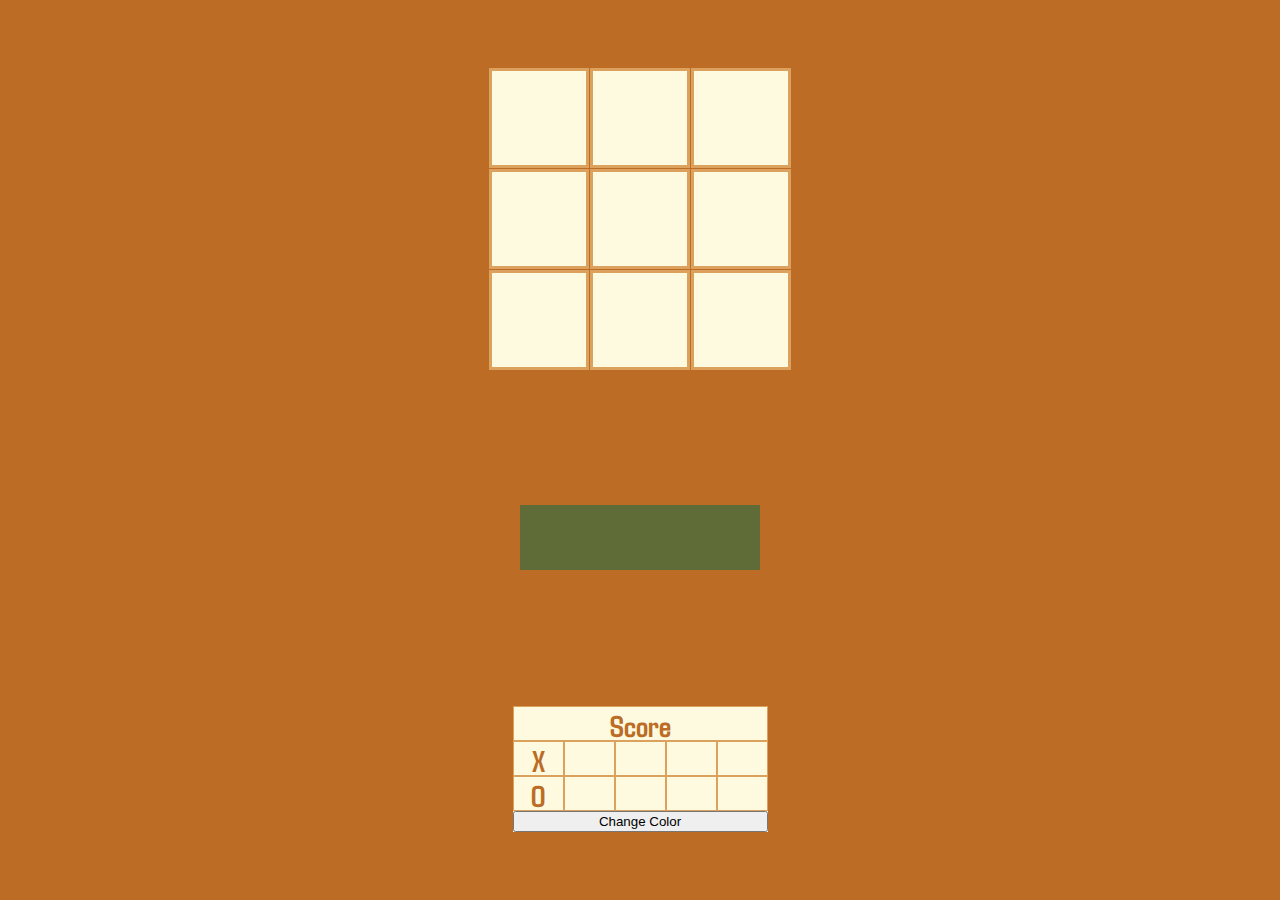
<file: index.html>
<!DOCTYPE html>
<html lang="en">

<head>
    <meta charset="UTF-8">
    <meta http-equiv="X-UA-Compatible" content="IE=edge">
    <meta name="viewport" content="width=device-width, initial-scale=1.0">
    <title>Document</title>
    <link rel="stylesheet" href="./style.css">
    <link rel="preconnect" href="https://fonts.googleapis.com">
    <link rel="preconnect" href="https://fonts.gstatic.com" crossorigin>
    <link href="https://fonts.googleapis.com/css2?family=Agdasima:wght@400;700&display=swap" rel="stylesheet">
</head>

<body class="body" data-state="brown">
    <div class="grid">
        <!-- Start of Grid Element -->
        <div class="grid-box" data-col="0" data-row="0"></div>
        <div class="grid-box" data-col="1" data-row="0"></div>
        <div class="grid-box" data-col="2" data-row="0"></div>
        <div class="grid-box" data-col="0" data-row="1"></div>
        <div class="grid-box" data-col="1" data-row="1"></div>
        <div class="grid-box" data-col="2" data-row="1"></div>
        <div class="grid-box" data-col="0" data-row="2"></div>
        <div class="grid-box" data-col="1" data-row="2"></div>
        <div class="grid-box" data-col="2" data-row="2"></div>
    </div>
    <!-- Results section -->
    <div class="results">
    </div>
    <!-- Scores section -->
    <div class="table">
        <div class="score">Score</div>
        <div class="tacScore">
            <div class="data">X</div>
            <div id="datax0" class="data"></div>
            <div id="datax1" class="data"></div>
            <div id="datax2" class="data"></div>
            <div id="datax3" class="data"></div>
        </div>

        <div class="ticScore">
            <div class="data">O</div>
            <div id="data00" class="data"></div>
            <div id="data01" class="data"></div>
            <div id="data02" class="data"></div>
            <div id="data03" class="data"></div>
        </div>
<button class="change">Change Color</button>
    </div>

   
    <script src="./script.js"></script>
</body>

</html>
</file>
<file: style.css>
:root{

}


/* border box model: https://css-tricks.com/box-sizing/ */
html {
    box-sizing: border-box;
}

*,
*::before,
*::after {
    box-sizing: inherit;
}

body {

    margin: 0;
    padding: 0;
    display:grid;
    place-items: center;
    height: 100vh;
    background-color:var(--input-color);
    font-family: 'Agdasima', sans-serif;
    overflow: hidden;
}
body[data-state='brown']{
    transition: 2s;
    --fill-color:#FEFAE0;
    --stroke-color:#DDA15E;
    --input-color:#BC6C25;
    --hover-color: #606c38;
}

body[data-state='pink']{
    transition: 2s;
    --fill-color:#BDE0FE;
    --stroke-color:#A2D2FF;
    --input-color:#FFAFCC;
    --hover-color: #82bdf4;
}

body[data-state='blue']{
    transition: 2s;
    --fill-color:#0077B6;
    --stroke-color:#023E8A;
    --input-color:#03045E;
    --hover-color: #4383d8;
}
/* Styling for the grid Table */
.grid {
    display:grid;
    place-self: center;
    grid-template-columns: 100px 100px 100px;
    grid-template-rows: 100px 100px 100px;
    gap: 1px;
    animation-name: slide-up;
    animation-timing-function: ease-in-out;
    animation-duration: 1s;
    animation-fill-mode: both;

}

.grid-box {
    background-color:var(--fill-color);
    border: 3px solid var(--stroke-color);
    display: grid;
    place-items: center;

}

.grid-box:hover {
    background-color: var(--hover-color);
}
/* Styling result section */
.results{
    display: grid;
    place-items: center;
    background-color: var(--hover-color);
    color:var(--fill-color);
    width: 240px;
    height: 65px;
    font-size: 36px;
  
}
/* 
Styling scores section */
.table{
    display: grid;
    grid-template-rows: 35px 35px 35px;
    grid-template-columns:255px;
    background-color: var(--fill-color);
    animation-name: slide-up;
    animation-duration: 2s;
    animation-fill-mode: both;
    animation-timing-function: ease-in-out;
}
.tacScore,.ticScore{
    display:flex;
}

.data{
    display:grid;
    place-items:center;
    flex-basis:calc(255px / 5);
    border:1px solid var(--stroke-color);
    color:var(--input-color);
    font-size:30px;
    font-weight: 700;
}

.score{
    display:grid;
    place-items:center;
    border:1px solid var(--stroke-color);
    color:var(--input-color);
    font-size:30px;
    font-weight: 700;
}

@keyframes slide-up{
    from{
        transform: translateY(100%);
        opacity:0;
    }
    50%{
        opactiy:1;
    }
    to{
        transform: 0;
    }
}
</file>
